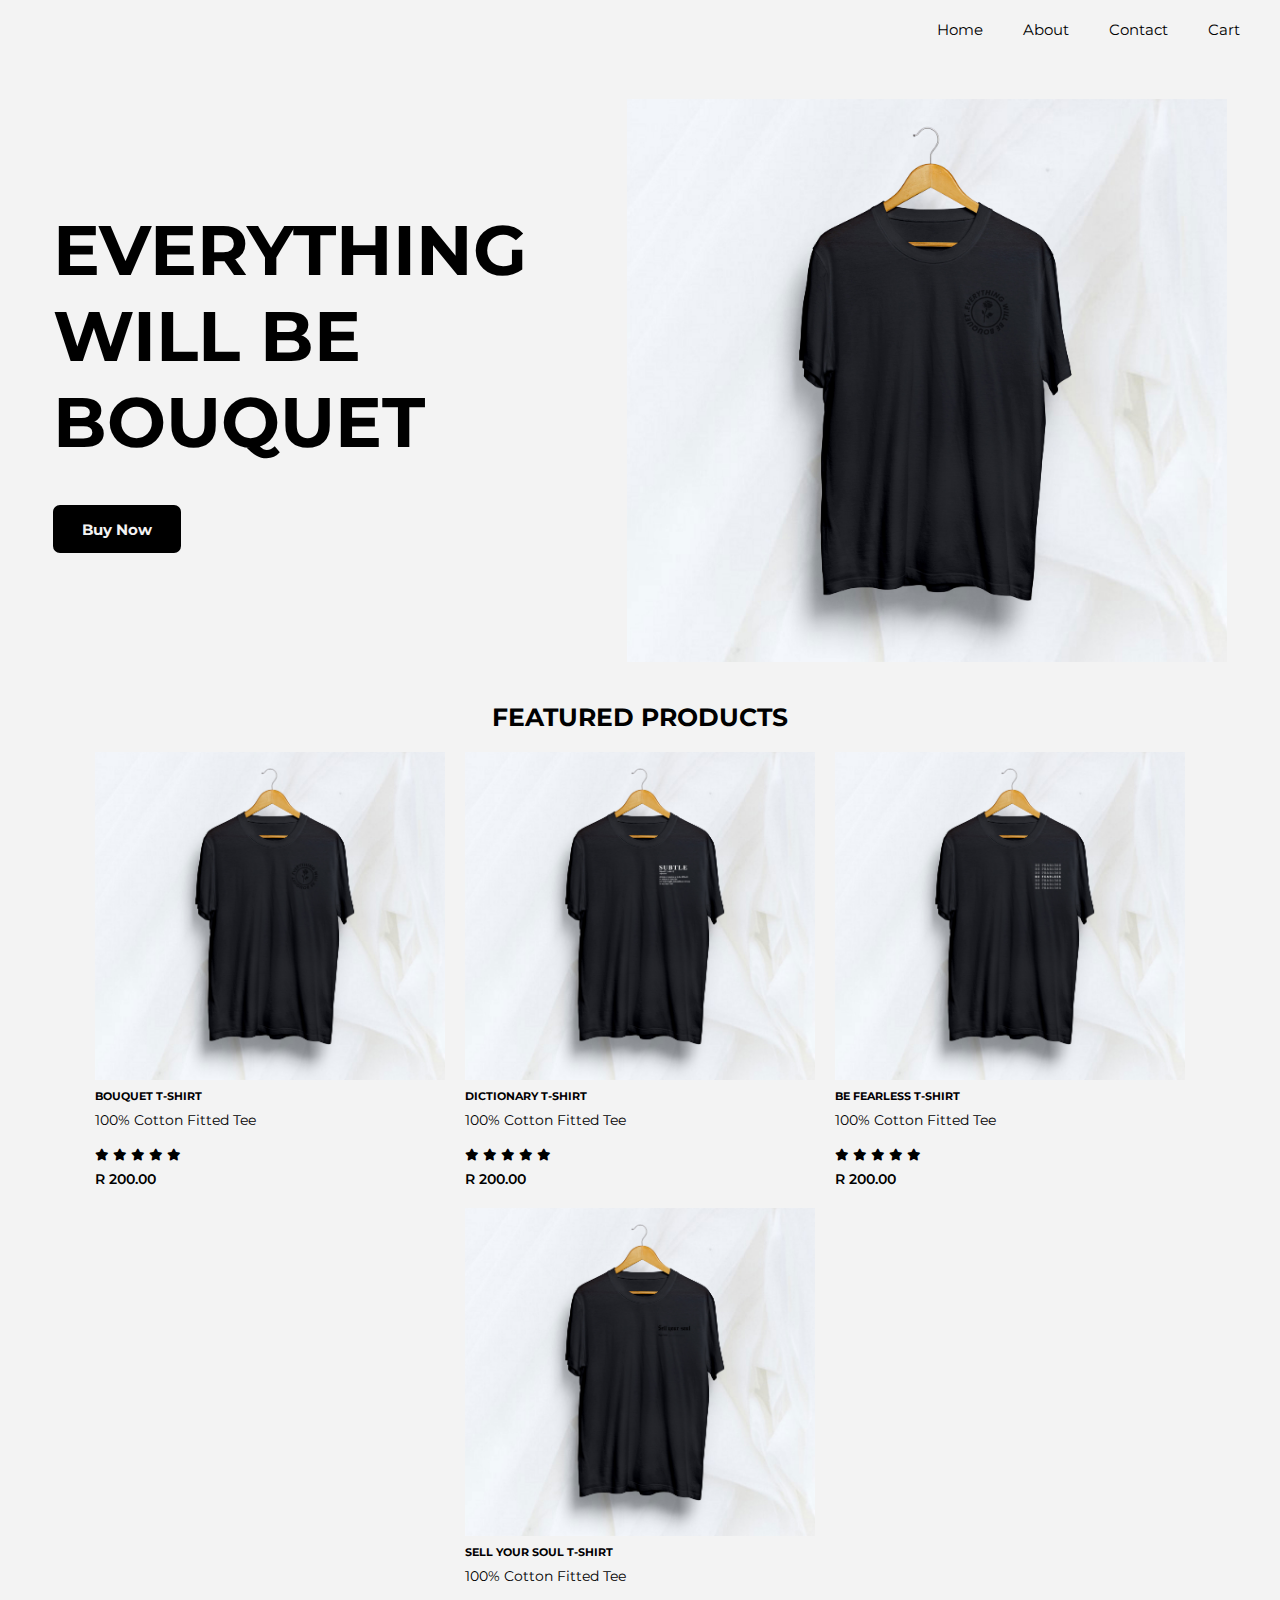
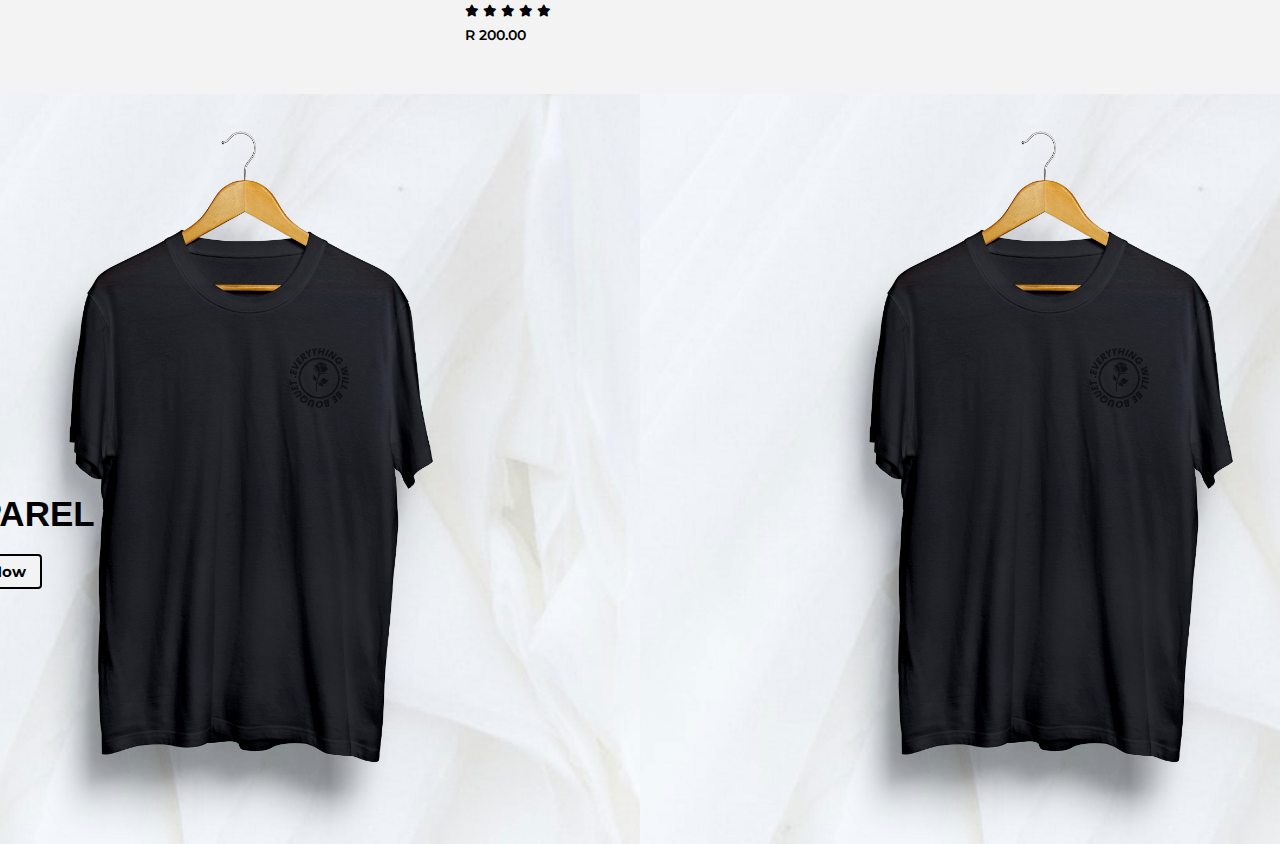
<file: index.html>
<!DOCTYPE html>
<html lang="en">
<head>
  <meta charset="UTF-8">
  <meta http-equiv="X-UA-Compatible" content="IE=edge">
  <meta name="viewport" content="width=device-width, initial-scale=1.0">
  <!-- Font Awesome Import -->
  <link rel="stylesheet" href="https://cdnjs.cloudflare.com/ajax/libs/font-awesome/6.1.1/css/all.min.css">
  <!-- Google Font Import -->
  <link rel="preconnect" href="https://fonts.googleapis.com">
  <link rel="preconnect" href="https://fonts.gstatic.com" crossorigin>
  <link href="https://fonts.googleapis.com/css2?family=Montserrat:wght@400;500;700;800&display=swap" rel="stylesheet">
  <!-- Stylesheet Import -->
  <link rel="stylesheet" href="./styles.css">
  <title>Sbtl Clothing</title>
</head>
<body>
  <header>
    <!-- <h3 class="logo">.sbtl</h3> -->
    <nav>
      <ul>
        <a href="#"><li>Home</li></a>
        <a href="#"><li>About</li></a>
        <a href="#"><li>Contact</li></a>
        <a href="#"><li>Cart</li></a>
      </ul>
    </nav>
  </header>

  <section>
    <div class="main-container">
      <div class="left-card">
      <h1>Everything <br> will be <br> bouquet</h1>
      <a href="./productPage.html"><button class="btn">Buy Now</button></a>
    </div>
      <img src="./img/Everything-Front-POCKET-for-WEB.jpg" alt="">
    </div>
  </section>

  <section>
    <div class="middle-body">
      <div class="middle-heading">
        <h2>Featured Products</h2>
      </div>
      <div class="img-container">
        <div class="img-card">
          <img src="./img/Everything-Front-POCKET-for-WEB.jpg" alt="">
          <h3>Bouquet T-Shirt</h3>
          <p>100% Cotton Fitted Tee</p>
          <i class="fa fa-star fa-xs" aria-hidden="true"></i>
          <i class="fa fa-star fa-xs" aria-hidden="true"></i>
          <i class="fa fa-star fa-xs" aria-hidden="true"></i>
          <i class="fa fa-star fa-xs" aria-hidden="true"></i>
          <i class="fa fa-star fa-xs" aria-hidden="true"></i>
          <span>R 200.00</span>
        </div>
        <div class="img-card">
          <img src="./img/Design1.jpg" alt="">
          <h3>Dictionary T-Shirt</h3>
          <p>100% Cotton Fitted Tee</p>
          <i class="fa fa-star fa-xs" aria-hidden="true"></i>
          <i class="fa fa-star fa-xs" aria-hidden="true"></i>
          <i class="fa fa-star fa-xs" aria-hidden="true"></i>
          <i class="fa fa-star fa-xs" aria-hidden="true"></i>
          <i class="fa fa-star fa-xs" aria-hidden="true"></i>
          <span>R 200.00</span>
        </div>
        <div class="img-card">
          <img src="./img/Design2.jpg" alt="">
          <h3>Be Fearless T-Shirt</h3>
          <p>100% Cotton Fitted Tee</p>
          <i class="fa fa-star fa-xs" aria-hidden="true"></i>
          <i class="fa fa-star fa-xs" aria-hidden="true"></i>
          <i class="fa fa-star fa-xs" aria-hidden="true"></i>
          <i class="fa fa-star fa-xs" aria-hidden="true"></i>
          <i class="fa fa-star fa-xs" aria-hidden="true"></i>
          <span>R 200.00</span>
        </div>
        <div class="img-card">
          <img src="./img/Sell-your-Soul-Design.jpg" alt="">
          <h3>Sell Your Soul T-Shirt</h3>
          <p>100% Cotton Fitted Tee</p>
          <i class="fa fa-star fa-xs" aria-hidden="true"></i>
          <i class="fa fa-star fa-xs" aria-hidden="true"></i>
          <i class="fa fa-star fa-xs" aria-hidden="true"></i>
          <i class="fa fa-star fa-xs" aria-hidden="true"></i>
          <i class="fa fa-star fa-xs" aria-hidden="true"></i>
          <span>R 200.00</span>
        </div>
      </div>
    </div>
  </section>


  <section>
    <div class="shop-container">
      <div class="shop-grid">
        <img src="./img/Everything-Front-POCKET-for-WEB.jpg" alt="">
        <h2>Apparel</h2>
        <button class="shop-btn">Shop Now</button>
        <img src="./img/Everything-Front-POCKET-for-WEB.jpg" alt="">
      </div>
    </div>
  </section>
</body>
</html>
</file>
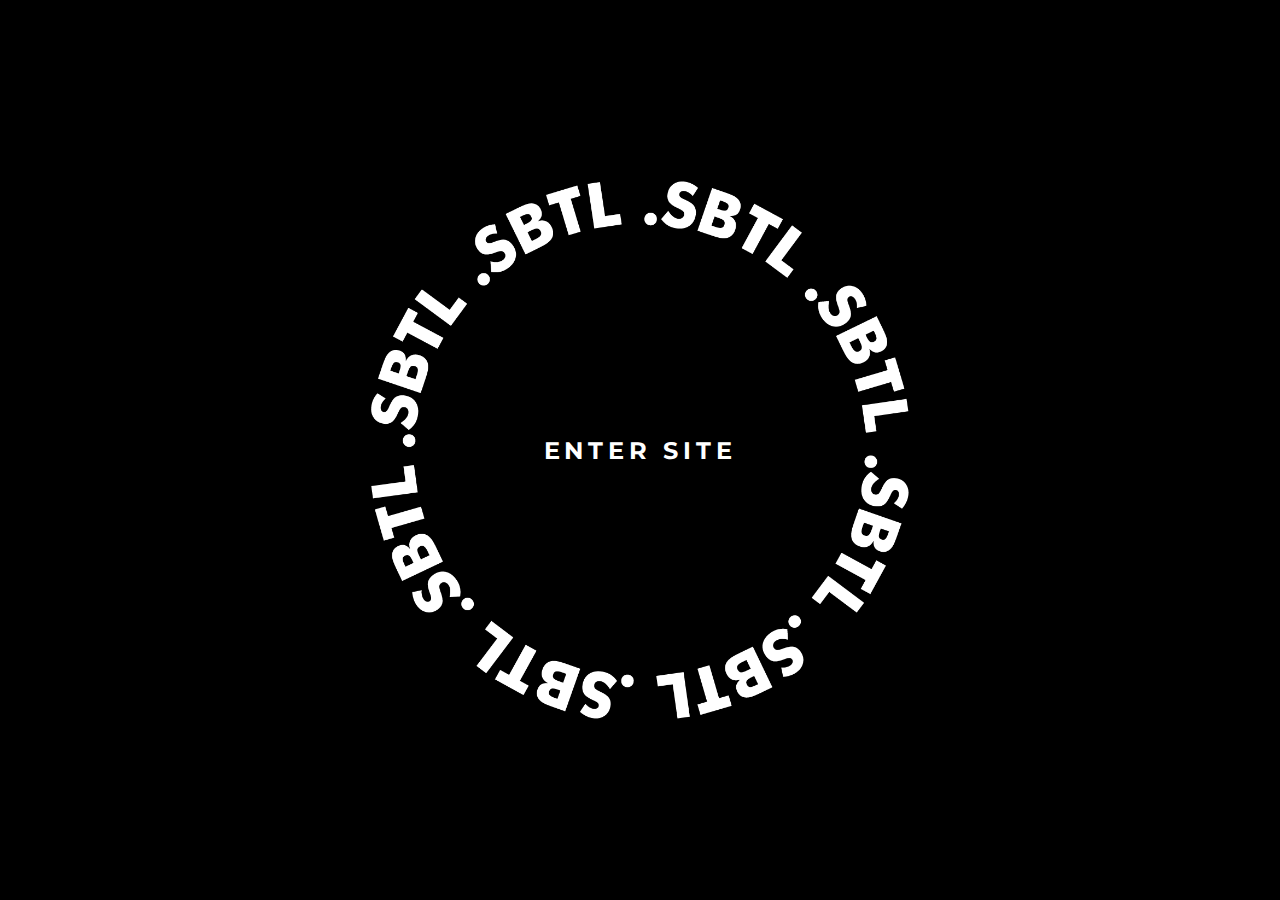
<file: pre.html>
<!DOCTYPE html>
<html lang="en">

<head>
  <meta charset="UTF-8">
  <meta http-equiv="X-UA-Compatible" content="IE=edge">
  <meta name="viewport" content="width=device-width, initial-scale=1.0">
  <!-- Google Font Import -->
  <link rel="preconnect" href="https://fonts.googleapis.com">
  <link rel="preconnect" href="https://fonts.gstatic.com" crossorigin>
  <link href="https://fonts.googleapis.com/css2?family=Montserrat:wght@400;500;700;800&display=swap" rel="stylesheet">
  <!-- Stylesheet Import -->
  <link rel="stylesheet" href="style.css">
  <title>.SBTL Clothing</title>
</head>

<body>
  
<div class="main-content">
  <a href="index.html"><h2>Enter Site</h2></a>
  <img class="rotate" src="./img/sbtl Futura.png" alt="">
  
</div>
</body>

</html>
</file>
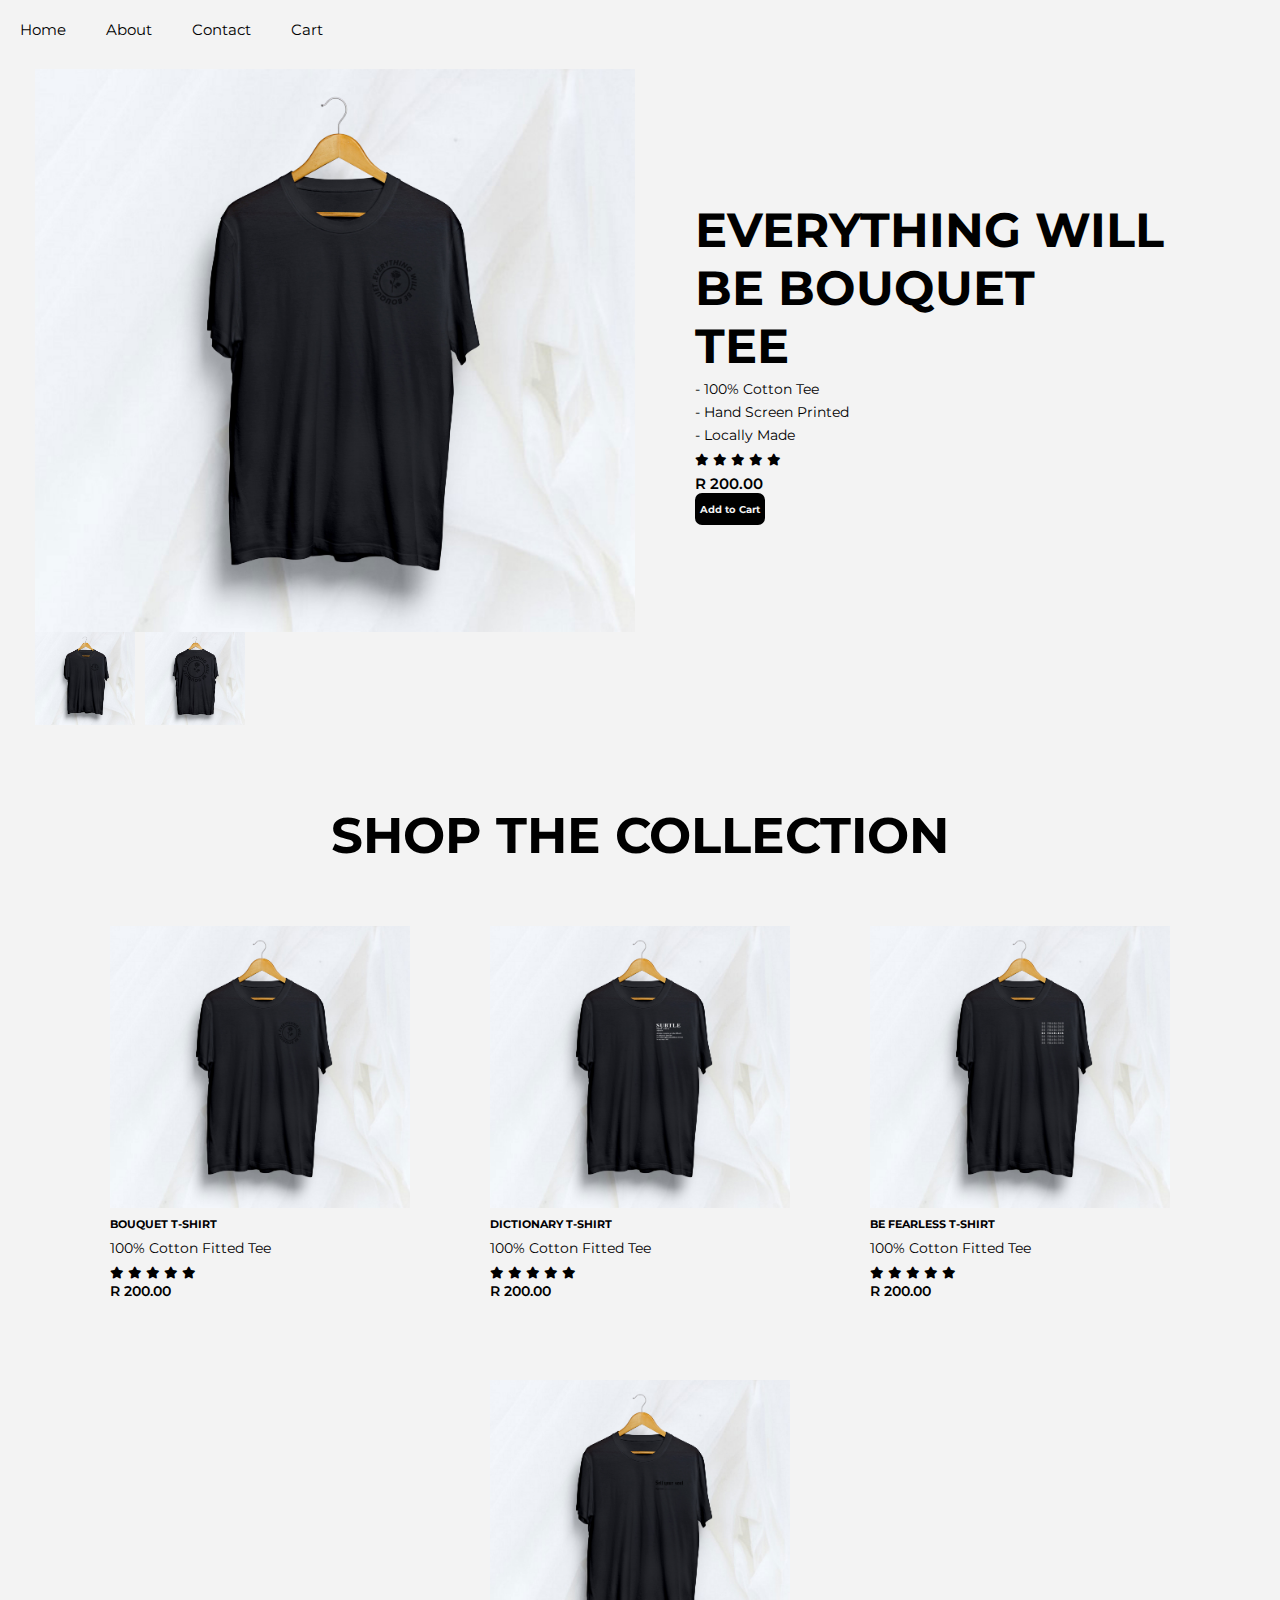
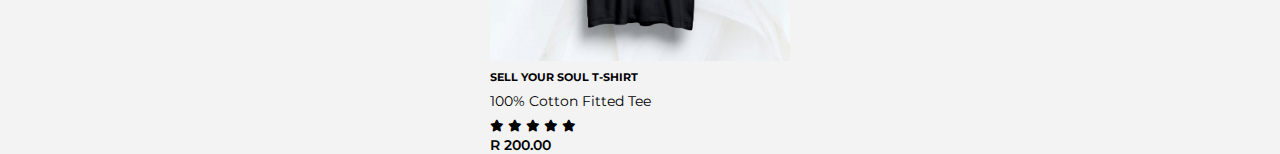
<file: productPage.html>
<!DOCTYPE html>
<html lang="en">

<head>
  <meta charset="UTF-8">
  <meta http-equiv="X-UA-Compatible" content="IE=edge">
  <meta name="viewport" content="width=device-width, initial-scale=1.0">
  <!-- Font Awesome Import -->
  <link rel="stylesheet" href="https://cdnjs.cloudflare.com/ajax/libs/font-awesome/6.1.1/css/all.min.css">
  <!-- Google Font Import -->
  <link rel="preconnect" href="https://fonts.googleapis.com">
  <link rel="preconnect" href="https://fonts.gstatic.com" crossorigin>
  <link href="https://fonts.googleapis.com/css2?family=Montserrat:wght@400;500;700;800&display=swap" rel="stylesheet">
  <!-- Stylesheet Import -->
  <link rel="stylesheet" href="./productStyles.css">
  <title>Everything will be Bouquet</title>
</head>

<body>
  <header>
    <!-- <h3 class="logo">.sbtl</h3> -->
    
    <nav>
      <div class="logo">
        <img src="./img/sbtl Futura Black.png" alt="">
      </div>
      <button class="hamburger" id="hamburger">
        <i class="fa fa-bars fa-lg" aria-hidden="true"></i>
      </button>
      <ul class="nav-ul" id="nav-ul">
        <a href="./index.html">
          <li>Home</li>
        </a>
        <a href="#">
          <li>About</li>
        </a>
        <a href="#">
          <li>Contact</li>
        </a>
        <a href="#">
          <li>Cart</li>
        </a>
      </ul>
      
    </nav>

  </header>

  <section>

    <div class="product-container">
      <div class="grid-column">
        <img class="display-img" id="display-img" src="./img/Everything-Front-POCKET-for-WEB.jpg" alt="">

        <div class="product-description">
          <h1>Everything will<br> be bouquet<br> Tee</h1>
          <div class="text-container">
            <p>- 100% Cotton Tee</p>
            <p>- Hand Screen Printed</p>
            <p>- Locally Made</p>
            <i class="fa fa-star fa-xs" aria-hidden="true"></i>
            <i class="fa fa-star fa-xs" aria-hidden="true"></i>
            <i class="fa fa-star fa-xs" aria-hidden="true"></i>
            <i class="fa fa-star fa-xs" aria-hidden="true"></i>
            <i class="fa fa-star fa-xs" aria-hidden="true"></i>
            <span class="main-price">R 200.00</span>
            <button class="btn">Add to Cart</button>
          </div>
        </div>
        <div class="thumbnails">
          <img id="change" onclick="change()" src="./img/Everything-Front-POCKET-for-WEB.jpg" alt="">
          <img onclick="change()" id="thumbnail2" src="./img/Design3.jpg" alt="">
        </div>
      </div>
    </div>
  </div>
  </section>
    <!-- OTHER PRODUCTS SECTION -->

  <section>
    <div class="middle-body">
      <div class="middle-heading">
        <h2>Shop the collection</h2>
      </div>
      <div class="img-container">
        <div class="img-card">
          <img src="./img/Everything-Front-POCKET-for-WEB.jpg" alt="">
          <h3>Bouquet T-Shirt</h3>
          <p>100% Cotton Fitted Tee</p>
          <i class="fa fa-star fa-xs" aria-hidden="true"></i>
          <i class="fa fa-star fa-xs" aria-hidden="true"></i>
          <i class="fa fa-star fa-xs" aria-hidden="true"></i>
          <i class="fa fa-star fa-xs" aria-hidden="true"></i>
          <i class="fa fa-star fa-xs" aria-hidden="true"></i>
          <span>R 200.00</span>
        </div>
        <div class="img-card">
          <img src="./img/Design1.jpg" alt="">
          <h3>Dictionary T-Shirt</h3>
          <p>100% Cotton Fitted Tee</p>
          <i class="fa fa-star fa-xs" aria-hidden="true"></i>
          <i class="fa fa-star fa-xs" aria-hidden="true"></i>
          <i class="fa fa-star fa-xs" aria-hidden="true"></i>
          <i class="fa fa-star fa-xs" aria-hidden="true"></i>
          <i class="fa fa-star fa-xs" aria-hidden="true"></i>
          <span>R 200.00</span>
        </div>
        <div class="img-card">
          <img src="./img/Design2.jpg" alt="">
          <h3>Be Fearless T-Shirt</h3>
          <p>100% Cotton Fitted Tee</p>
          <i class="fa fa-star fa-xs" aria-hidden="true"></i>
          <i class="fa fa-star fa-xs" aria-hidden="true"></i>
          <i class="fa fa-star fa-xs" aria-hidden="true"></i>
          <i class="fa fa-star fa-xs" aria-hidden="true"></i>
          <i class="fa fa-star fa-xs" aria-hidden="true"></i>
          <span>R 200.00</span>
        </div>
        <div class="img-card">
          <img src="./img/Sell-your-Soul-Design.jpg" alt="">
          <h3>Sell Your Soul T-Shirt</h3>
          <p>100% Cotton Fitted Tee</p>
          <i class="fa fa-star fa-xs" aria-hidden="true"></i>
          <i class="fa fa-star fa-xs" aria-hidden="true"></i>
          <i class="fa fa-star fa-xs" aria-hidden="true"></i>
          <i class="fa fa-star fa-xs" aria-hidden="true"></i>
          <i class="fa fa-star fa-xs" aria-hidden="true"></i>
          <span>R 200.00</span>
        </div>
      </div>
    </div>
  </section>

  <script src="./product.js"></script>
</body>

</html>
</file>
<file: styles.css>
*{
  margin: 0;
  padding: 0;
  box-sizing: border-box;
  background-color: rgb(243, 243, 243);
}



/* START OF NAV BAR SECTION  */
nav {
  max-width: 100%;
  font-family: 'Montserrat', sans-serif;
  background-color: rgb(243, 243, 243);
}

nav ul {
  list-style-type: none;
  display: flex;
  justify-content: flex-end;
  align-items: center;
  padding-right: 20px;
}

nav li {
  color: black;
  font-size: 15px;
  padding: 20px;
}

nav a{
  text-decoration: none;
}
/* END OF NAV BAR SECTION */




/* START OF MAIN SECTION */
.main-container{
  
  padding-top: 40px;
  background-color: rgb(243, 243, 243);
  display: flex;
  justify-content: center;
  align-items: center;
  gap: 100px;
}

.main-container h1 {
  font-family: 'Montserrat', sans-serif;
  text-transform: uppercase;
  font-size: 70px;
  padding-bottom: 40px;
}

.btn {
  width: 8rem;
  height: 3rem;
  font-family: 'Montserrat', sans-serif;
  font-size: 15px;
  font-weight: 700;
  border-radius: 7px;
  background-color: black;
  color: rgb(243, 243, 243);
  border: 2px solid black;
}

.btn:hover{
  background-color: rgb(243, 243, 243);
  color:black;
  cursor: pointer;
  transition-duration: .5s;
}

.main-container img{
  max-width: 600px;
}
/* END MAIN SECTION */




/* MIDDLE BODY SECTION */
.middle-body{
  background-color: rgb(243, 243, 243);
  padding-top: 40px;
}

.middle-heading{
  display: flex;
  justify-content: center;
  align-items: center;
  text-align: center;
}

.middle-heading h2{
  font-family: 'Montserrat', sans-serif;
  text-transform: uppercase;
  font-size: 25px;
}

.img-container{
  max-width: 100%;
  padding-top: 20px;
  display: flex;
  flex-wrap: wrap;
  justify-content: center;
  gap: 20px;
}

.img-card{
  max-width: 505px;
}

.img-card h3{
  font-family: 'Montserrat', sans-serif;
  font-size: 11px;
  padding-top: 5px;
  padding-bottom: 8px;
  text-transform: uppercase;
}

.img-card p{
  font-family: 'Montserrat', sans-serif;
  font-size: 14px;
}

.img-card img {
  max-width: 350px;
}

i{
  padding-top: 25px;
  padding-bottom: 15px;
}

span{
  display: block;
  font-family: 'Montserrat', sans-serif;
  font-size: 14px;
  font-weight: 600;
}



/* END MIDDLE BODY SECTION  */

.shop-container {
  padding-top: 50px;
  display: grid;
  justify-content: center;
  align-items: center;
}

.shop-grid{
  position: relative;
  display: flex;
  align-items: center;
}

.shop-grid h2{
  position: absolute;
  font-family: Helvetica, sans-serif;
  font-size: 35px;
  font-weight: 600;
  margin: 0 auto;
  top: 400px;
  left: 90px;
  color: black;
  text-transform: uppercase;
  background-color: transparent;
}

.shop-grid .shop-btn{
  position: absolute;
  top: 460px;
  left: 90px;
}

.shop-btn {
  width: 7rem;
  height: 2.2rem;
  font-family: 'Montserrat', sans-serif;
  font-size: 15px;
  font-weight: 700;
  border-radius: 4px;
  background-color: rgb(243, 243, 243);;
  color: black;
  border: 2px solid black;
}

.shop-grid img{
  max-width: 800px;
}






/* MEDIA QUERY RESPONSIVE SECTION */

@media only screen and (max-width:575px){ 

  /* ANYTHING UPTO 575px WONT DISPLAY THE NAV BAR */
  nav{
    display: none;
  }

}





@media only screen and (max-width: 850px){

  nav ul {
    
    text-align: center;
    padding-top: 10px;
    padding-right: 0;
  }

  nav li {
    padding: 5px;
  }
  .main-container{
    flex-wrap: wrap;
    gap: 100px;
  }
  .main-container h1{
    font-size: 55px;
    display: block;
    align-items: center;
    text-align: center;
  }

  .main-container img{
    max-width: 350px;
  }

  .left-card{
    display: flex;
    flex-wrap: wrap;
    flex-direction: column;
    justify-content: center;
    align-items: center;
  }

  .img-container{
    display: grid;
    grid-template-columns: repeat(2, 150px);
    column-gap: 10px;
  }
  .img-card{
    margin: 0;
  }

  .img-card img {
    max-width: 150px;
  }

  .img-card p {
    padding-left: 2px;
    font-size: 12px;
  }

  .img-card h3{
    padding-left: 2px;
    font-size: 9px;
    padding-top: 5px;
    padding-bottom: 8px;
    text-transform: uppercase;
  }

  i{
    padding-left: 2px;
  }

  span{
    padding-left: 2px;
    display: block;
    font-size: 12px;
    font-weight: 600;
  }


  

  .shop-container{
    display: grid;
    grid-template-columns: repeat(2, 150px);
  }

  .shop-container img{
    max-width: 150px;
  }
  
  }
</file>
<file: style.css>
* {
  margin: 0;
  padding: 0;
  box-sizing: border-box;
}

body {
  background-color: black;
}

h2 {
  font-family: 'Montserrat', sans-serif;
  text-transform: uppercase;
  letter-spacing: 0.3rem;
  color: white;
  z-index: 1;
}

a {
  position: absolute;
  display: flex;
  justify-content: center;
  text-align: center;
  text-decoration: none;
}

a:hover {
  cursor: pointer;
}


.main-content {
  position: relative;
  color: white;
  display: flex;
  justify-content: center;
  align-items: center;
  height: 100vh;
}

img {
  width: 35rem;
}

.rotate {
  animation: rotation 100s infinite linear;
}

@keyframes rotation {
  from {
    transform: rotate(0deg);
  }

  to {
    transform: rotate(359deg);
  }
}

@media only screen and (max-width: 1000px){
  img {
    width: 20rem;
  }
  h2{
    font-size: 15px;
  }
  }
</file>
<file: productStyles.css>
* {
  margin: 0;
  padding: 0;
  box-sizing: border-box;
}

.logo {
  padding: 10px;
  display: flex;
}

.logo img {
  max-width: 80px;
}

nav {
  display: flex;
  justify-content: space-between;
  flex-wrap: wrap;
  max-width: 100%;
  font-family: 'Montserrat', sans-serif;
  background-color: rgb(243, 243, 243);
}

nav ul {
  list-style-type: none;
  display: flex;
  justify-content: flex-end;
  padding-right: 20px;
}

nav li {
  display: inline-block;
  display: flex;
  justify-content: flex-end;
  color: black;
  font-size: 15px;
  padding: 20px;
}

nav a {
  text-decoration: none;
}

.hamburger{
  background-color: transparent;
  border: none;
  color: black;
  font-size: 20px;
  cursor: pointer;
  display: none;
}

.hamburger:focus{
  outline: none;
}

/* i.fa.fa-bars{
  color: black;
  padding: 0px;
} */

/* <---------- END OF NAV ----------> */

.product-container {

  max-width: 100%;
  padding-top: 10px;
  background-color: rgb(243, 243, 243);
}

.product-description h1 {
  font-size: 5rem;
  font-family: 'Montserrat', sans-serif;
  text-transform: uppercase;
  padding-bottom: 20px;
}

.grid-column {
  max-width: 100%;
  align-items: center;
  display: grid;
  justify-content: center;
  grid-template-columns: repeat(2, 600px);
  column-gap: 50px;
}


.text-container {
  padding-bottom: 20px;
}

.text-container p {
  font-family: 'Montserrat', sans-serif;
  font-size: 14px;
}

/* .text-container span {
  display: block;
  font-family: 'Montserrat', sans-serif;
  font-size: 14px;
  font-weight: 600;
  padding-top: 10px;
  padding-bottom: 10px;
} */

i {
  padding-top: 20px;
}

.img-container span{
  font-family: 'Montserrat', sans-serif;
  font-weight: 600;
  display: block;
  font-size: 14px;
}

.btn {
  width: 4.5rem;
  height: 1.7rem;
  font-family: 'Montserrat', sans-serif;
  font-size: 10px;
  font-weight: 700;
  border-radius: 7px;
  background-color: black;
  color: rgb(243, 243, 243);
  border: 2px solid black;
}

button:hover {
  background-color: rgb(243, 243, 243);
  color: black;
  cursor: pointer;
  transition-duration: .5s;
}


.thumbnails {
  display: flex;
  justify-content: center;
  gap: 30px;
  padding-top: 50px;
}

.product-container .thumbnails img {
  max-width: 110px;
}

/* <----------- OTHER OPTIONS SECTION ----------> */

.middle-body {
  background-color: rgb(243, 243, 243);
  padding-top: 80px;
}

.middle-heading {
  display: flex;
  justify-content: center;
  align-items: center;
  text-align: center;
  padding-bottom: 10px;
}

.middle-heading h2 {
  font-family: 'Montserrat', sans-serif;
  text-transform: uppercase;
  font-size: 50px;
}

.img-container {
  max-width: 100%;
  padding-top: 50px;
  display: flex;
  flex-wrap: wrap;
  justify-content: center;
  gap: 80px;
}

.img-card {
  max-width: 505px;
}

.img-card h3 {
  font-family: 'Montserrat', sans-serif;
  font-size: 11px;
  padding-top: 5px;
  padding-bottom: 8px;
  text-transform: uppercase;
}

.img-card p {
  font-family: 'Montserrat', sans-serif;
  font-size: 14px;
}

.img-card img {
  max-width: 300px;
}

i {
  padding-top: 25px;
  padding-bottom: 15px;
}

.product-description span {
  display: block;
  font-family: 'Montserrat', sans-serif;
  font-size: 18px;
  font-weight: 600;
}





/* <-------- END OF OTHER OPTIONS --------> */







/* <---------- RESPONSIVE SECTION ----------> */

@media screen and (max-width: 767px){
  nav .logo{
    padding: 10px;
  }
  
  .nav-ul {
    display: none;
    flex-direction: column;
    width: 100%;
  }

  .nav-ul.show{
    display: flex;
    justify-content: flex-end;
    padding-right: 20px;
  }

  .hamburger{
    display: block;
    padding-right: 20px;
    color: black;
    font-size: 15px;
  }

  nav li{
    font-size: 12px;
    padding: 2px;
  }
}




/* <----------- MEDIA QUERY FOR 390PX SCREENS -----------> */
@media only screen and (max-width:575px){ 

  /* ANYTHING UPTO 575px WONT DISPLAY THE NAV BAR */
  /* .nav-ul {
    display: none;
  } */

 

}



@media screen and (orientation: portrait), screen and (max-width: 390px) {
 
  nav{
    padding-top:3px
  }
  
  nav ul{
    padding: 0;
  }

  .product-container {
    padding: 0;
    display: grid;
    justify-content: center;
    max-width: 100%;
    flex-wrap: wrap;
  }

  .product-description {
    max-width: 100%;
  }

  .grid-column {
    max-width: 100%;
    display: grid;
    grid-template-columns: repeat(2, 180px);
    column-gap: 10px;
  }

  .grid-column .display-img {
    object-fit: cover;
    max-width: 100%;
    max-height: 80%;
  }


  .btn {
    width: 3.8rem;
    height: 1.3rem;
    font-size: 0.5rem;
  }

  .product-description {
    padding-left: 30px;
    padding-top: 45px;
  }

  .grid-column h1 {
    display: inline;
    font-size: 0.7rem;
    padding: 0px;
  }

  .grid-column p {
    font-size: 0.5rem;
    padding-top: 5px;
  }

  i {
    padding-top: 15px;
    padding-bottom: 0px;
  }

  .text-container .main-price{
    padding-top: 5px;
    padding-bottom: 5px;
    font-size: 10px;
  }

  .thumbnails {
    display: flex;
    justify-content: flex-start;
    gap: 10px;
    padding-top: 0px;
  }

  .product-container .thumbnails img {
    max-width: 60px;
  }
}






/* <----------- MEDIA QUERY FOR 576PX SCREENS -----------> */

@media only screen and (min-width: 576px) {

  .product-container {
    display: grid;
    justify-content: center;
    max-width: 100%;
    flex-wrap: wrap;
  }

  .product-description {
    max-width: 100%;
  }

  .grid-column {
    max-width: 576px;
    display: grid;
    grid-template-columns: repeat(2, 288px);
    column-gap: 10px;
  }

  .grid-column .display-img {
    display: block;
    margin: 0 auto;
    max-width: 100%;
    max-height: 100%;
  }


  .btn {
    width: 3.8rem;
    height: 1.3rem;
    font-size: 0.5rem;
  }

  .product-description {
    padding-left: 30px;
    padding-top: 45px;
  }

  .grid-column h1 {
    display: inline;
    font-size: 1.7rem;
    padding: 0px;
  }

  .grid-column p {
    font-size: 0.7rem;
    padding-top: 5px;
  }

  i {
    padding-top: 15px;
    padding-bottom: 0px;
  }

  .text-container .main-price{
    padding-top: 5px;
    font-size: 15px;
  }

  span {
    font-size: 1px;
    padding: 0px;
  }

  .thumbnails {
    display: flex;
    justify-content: flex-start;
    gap: 10px;
    padding-top: 0px;
  }

  .product-container .thumbnails img {
    max-width: 80px;
  }
}




/* <----------- MEDIA QUERY FOR 768PX SCREENS -----------> */

/* @media only screen and (min-width: 768px) {
 
  .product-container {
    display: grid;
    justify-content: center;
    max-width: 100%;
    flex-wrap: wrap;
  }

  .product-description {
    padding-left: 30px;
    max-width: 100%;
  }

  .grid-column {
    max-width: 850px;
    display: grid;
    grid-template-columns: repeat(2, 384px);
    column-gap: 10px;
  }

  .grid-column .display-img {
    display: block;
    margin: 0 auto;
    max-width: 100%;
    max-height: 100%;
  }

  .btn {
    width: 4.4rem;
    height: 2rem;
    font-size: 0.6rem;
  }

  .product-description {
    padding-top: 45px;
  }

  .grid-column h1 {
    display: inline;
    font-size: 2.1rem;
    padding: 0px;
  }

  .grid-column p {
    font-size: 0.7rem;
    padding-top: 5px;
  }

  i {
    padding-top: 15px;
    padding-bottom: 0px;
  }

  .text-container .main-price{
    padding-top: 8px;
    padding-bottom: 10px;
    font-size: 17px;
  }
 
  .thumbnails {
    display: flex;
    justify-content: flex-start;
    gap: 10px;
    padding-top: 0px;
  }

  .product-container .thumbnails img {
    max-width: 90px;
  }
} */



/* <----------- MEDIA QUERY FOR 992PX SCREENS -----------> */

@media only screen and (min-width: 992px){
  .logo {
    display: none;
  }

  .product-container {
    display: grid;
    justify-content: center;
    max-width: 100%;
    flex-wrap: wrap;
  }

  .product-description {
    padding-left: 30px;
    max-width: 100%;
  }

  .grid-column {
    max-width: 992px;
    display: grid;
    justify-content: center;
    grid-template-columns: repeat(2, 496px);
    column-gap: 10px;
  }

  .grid-column .display-img {
    display: block;
    margin: 0 auto;
    max-width: 100%;
    max-height: 100%;
  }

  .btn {
    width: 4.4rem;
    height: 2rem;
    font-size: 0.6rem;
  }

  .product-description {
    padding-top: 45px;
  }

  .grid-column h1 {
    display: inline;
    font-size: 2.4rem;
    padding: 0px;
  }

  .grid-column p {
    font-size: 0.8rem;
    padding-top: 5px;
  }

  i {
    padding-top: 15px;
    padding-bottom: 0px;
  }

  span {
    font-size: 1px;
    padding: 0px;
  }
  .thumbnails {
    display: flex;
    justify-content: flex-start;
    gap: 10px;
    padding-top: 0px;
  }

  .product-container .thumbnails img {
    max-width: 100px;
  }
}



/* <----------- MEDIA QUERY FOR 1200PX SCREENS -----------> */

@media only screen and (min-width: 1200px){
  .logo {
    display: none;
  }

  .product-container {
    display: grid;
    justify-content: center;
    max-width: 100%;
    flex-wrap: wrap;
  }

  .product-description {
    padding-left: 50px;
    max-width: 100%;
  }

  .grid-column {
    max-width: 100%;
    display: grid;
    justify-content: center;
    grid-template-columns: repeat(2, 600px);
    column-gap: 10px;
  }

  .grid-column .display-img {
    display: block;
    margin: 0 auto;
    max-width: 100%;
    max-height: 100%;
  }

  .btn {
    width: 4.4rem;
    height: 2rem;
    font-size: 0.6rem;
  }

  .product-description {
    padding-top: 45px;
  }

  .grid-column h1 {
    display: inline;
    font-size: 3rem;
    padding: 0px;
  }

  .grid-column p {
    font-size: 0.9rem;
    padding-top: 5px;
  }

  i {
    padding-top: 15px;
    padding-bottom: 0px;
  }

  span {
    display: block;
    font-family: 'Montserrat', sans-serif;
  font-size: 14px;
  font-weight: 600;
  }
  .thumbnails {
    display: flex;
    justify-content: flex-start;
    gap: 10px;
  }

  .product-container .thumbnails img {
    max-width: 100px;
  }
}
</file>
